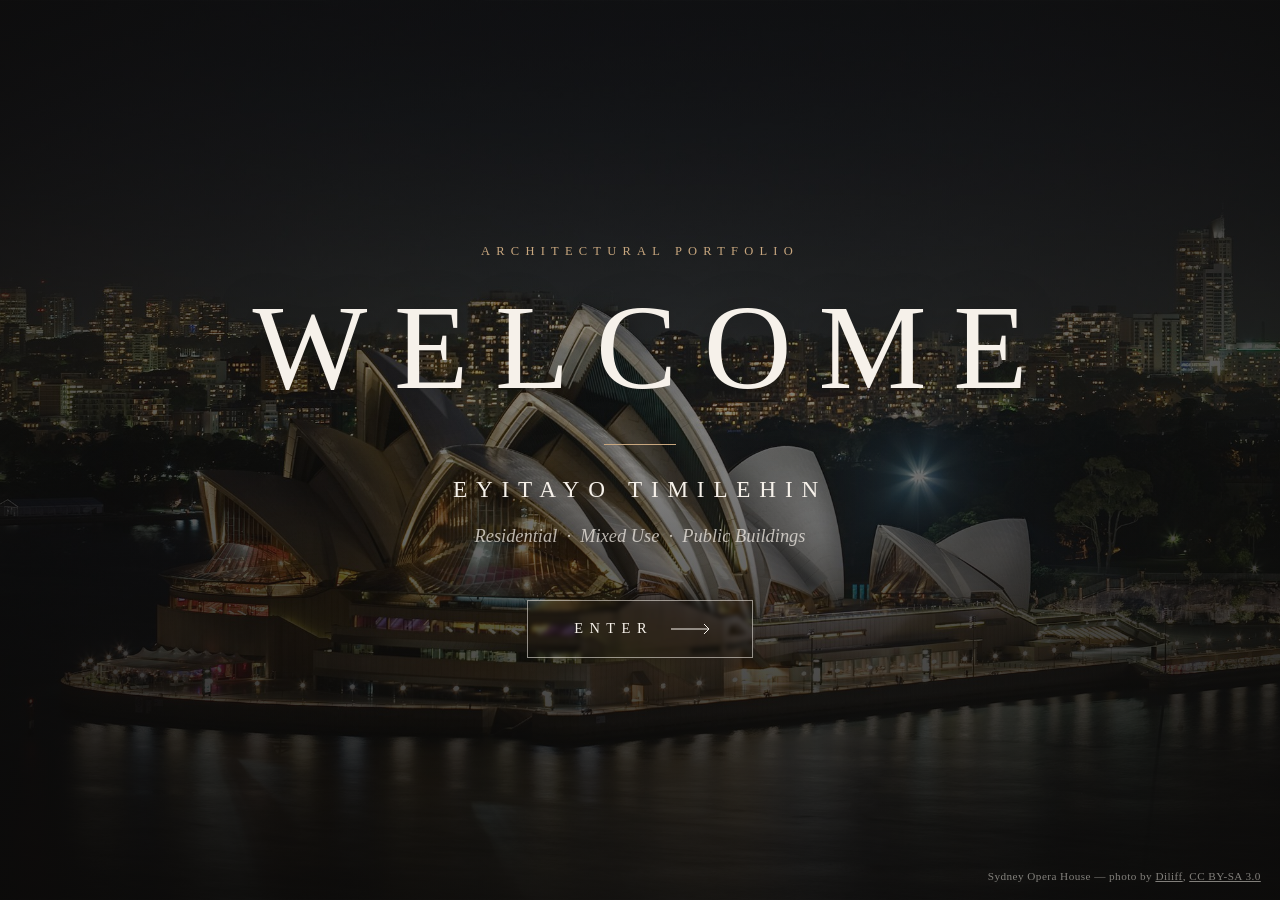
<file: index.html>
<!DOCTYPE html>
<html lang="en">
<head>
  <meta charset="utf-8">
  <meta name="viewport" content="width=device-width, initial-scale=1">
  <title>Welcome — Eyitayo Timilehin · Architectural Portfolio</title>
  <meta name="description" content="Eyitayo Timilehin, Architect: portfolio of residential, mixed-use and public building designs.">
  <meta name="theme-color" content="#1d1b19">
  <!-- Open Graph / social sharing -->
  <meta property="og:type" content="website">
  <meta property="og:title" content="Eyitayo Timilehin — Architectural Portfolio">
  <meta property="og:description" content="Selected residential, mixed-use and public building designs.">
  <meta property="og:image" content="https://eyitayo-portfolio.netlify.app/assets/img/hero-sydney-opera-house-1280.jpg">
  <meta property="og:url" content="https://eyitayo-portfolio.netlify.app/">
  <meta name="twitter:card" content="summary_large_image">
  <link rel="icon" href="assets/img/favicon.svg" type="image/svg+xml">
  <link rel="preload" as="image" href="assets/img/hero-sydney-opera-house.jpg" media="(min-width: 900px)">
  <link rel="preload" as="image" href="assets/img/hero-sydney-opera-house-1280.jpg" media="(max-width: 899px)">
  <link rel="stylesheet" href="assets/css/style.css">
</head>
<body class="landing">
  <div class="landing__bg" aria-hidden="true"></div>
  <div class="landing__veil" aria-hidden="true"></div>

  <main class="landing__content">
    <p class="eyebrow fade fade--1">Architectural Portfolio</p>
    <h1 class="landing__title fade fade--2">Welcome</h1>
    <span class="rule fade fade--3" aria-hidden="true"></span>
    <p class="landing__name fade fade--3"><span data-config="name">Eyitayo Timilehin</span></p>
    <p class="landing__sub fade fade--4">Residential &nbsp;·&nbsp; Mixed Use &nbsp;·&nbsp; Public Buildings</p>
    <a class="btn-enter fade fade--5" href="portfolio.html" id="enter">
      <span>Enter</span>
      <svg viewBox="0 0 40 12" width="40" height="12" aria-hidden="true"><path d="M0 6h38M33 1l5 5-5 5" fill="none" stroke="currentColor" stroke-width="1"/></svg>
    </a>
  </main>

  <p class="landing__credit">
    Sydney Opera House — photo by <a href="https://commons.wikimedia.org/wiki/File:Sydney_Opera_House_-_Dec_2008.jpg" target="_blank" rel="noopener">Diliff</a>,
    <a href="https://creativecommons.org/licenses/by-sa/3.0/" target="_blank" rel="noopener">CC BY-SA 3.0</a>
  </p>

  <script src="assets/js/content.js"></script>
  <script src="assets/js/landing.js"></script>
</body>
</html>
</file>
<file: assets/css/style.css>
/* =========================================================================
   Architectural Portfolio — styles
   Palette: warm off-white, charcoal, muted stone & bronze. Serif throughout.
   ========================================================================= */
:root {
  --paper: #f4efe7;
  --paper-2: #ebe4d8;
  --stone: #cfc4b3;
  --stone-dark: #8a7f70;
  --bronze: #9a7650;
  --bronze-light: #c8a77f;
  --ink: #1d1b19;
  --charcoal: #2b2825;
  --muted: #6d665d;
  --line: rgba(43, 40, 37, .14);
  --serif: "Times New Roman", Times, Tinos, "Liberation Serif", Georgia, serif;
  --ease: cubic-bezier(.22, .61, .36, 1);
  --topbar-h: 64px;
}
*, *::before, *::after { box-sizing: border-box; }
html { scroll-behavior: smooth; -webkit-text-size-adjust: 100%; }
html.no-scroll { overflow: hidden; }
body { margin: 0; font-family: var(--serif); color: var(--ink); background: var(--paper); line-height: 1.6; font-size: 18px; -webkit-font-smoothing: antialiased; }
img { display: block; max-width: 100%; }
a { color: inherit; }
button { font: inherit; color: inherit; cursor: pointer; }
:focus-visible { outline: 1px solid var(--bronze); outline-offset: 4px; }
[hidden] { display: none !important; }
.wrap { width: min(1240px, 100% - 3rem); margin-inline: auto; }
.eyebrow { font-size: .78rem; letter-spacing: .32em; text-transform: uppercase; color: var(--bronze); margin: 0 0 1rem; }
.eyebrow--light { color: var(--bronze-light); }
.skip { position: absolute; left: -999px; top: 0; background: var(--ink); color: var(--paper); padding: .6rem 1rem; z-index: 100; }
.skip:focus { left: 1rem; top: 1rem; }

/* ============================ LANDING ============================ */
.landing { min-height: 100vh; min-height: 100svh; overflow: hidden; background: #0e0d0c; color: #f6f1ea; display: grid; place-items: center; }
.landing__bg {
  position: fixed; inset: 0; z-index: 0;
  background: #0e0d0c url("../img/hero-sydney-opera-house.jpg") center 58% / cover no-repeat;
  transform: scale(1.08); animation: kenburns 22s var(--ease) forwards;
}
@media (max-width: 899px) { .landing__bg { background-image: url("../img/hero-sydney-opera-house-1280.jpg"); background-position: 42% 60%; } }
.landing__veil {
  position: fixed; inset: 0; z-index: 1;
  background:
    radial-gradient(ellipse at 50% 45%, rgba(12, 11, 10, .25) 0%, rgba(12, 11, 10, .62) 70%, rgba(12, 11, 10, .85) 100%),
    linear-gradient(180deg, rgba(12, 11, 10, .55) 0%, rgba(12, 11, 10, .2) 40%, rgba(12, 11, 10, .7) 100%);
}
.landing__content { position: relative; z-index: 2; text-align: center; padding: 2rem 1.5rem; display: flex; flex-direction: column; align-items: center; transition: opacity .6s var(--ease), transform .6s var(--ease); }
.landing .eyebrow { color: var(--bronze-light); letter-spacing: .5em; margin-bottom: 1.6rem; }
.landing__title { font-weight: 400; text-transform: uppercase; font-size: clamp(2.6rem, 9.5vw, 7.6rem); line-height: 1; margin: 0; letter-spacing: .22em; padding-left: .22em; text-shadow: 0 4px 40px rgba(0, 0, 0, .4); }
.rule { display: block; width: 72px; height: 1px; background: var(--bronze-light); margin: 2.2rem auto 1.6rem; }
.landing__name { margin: 0; font-size: clamp(1.05rem, 2.3vw, 1.45rem); letter-spacing: .38em; text-transform: uppercase; }
.landing__sub { margin: .9rem 0 3rem; font-style: italic; font-size: clamp(.95rem, 1.8vw, 1.15rem); color: rgba(246, 241, 234, .72); }
.btn-enter {
  display: inline-flex; align-items: center; gap: 1.1rem; padding: 1.05rem 2.6rem 1.05rem 2.9rem;
  border: 1px solid rgba(246, 241, 234, .55); color: #f6f1ea; text-decoration: none;
  font-size: .9rem; letter-spacing: .45em; text-transform: uppercase; position: relative; overflow: hidden;
  backdrop-filter: blur(2px); transition: color .5s var(--ease), border-color .5s var(--ease);
}
.btn-enter::before { content: ""; position: absolute; inset: 0; background: #f6f1ea; transform: scaleX(0); transform-origin: left; transition: transform .55s var(--ease); z-index: -1; }
.btn-enter:hover, .btn-enter:focus-visible { color: var(--ink); border-color: #f6f1ea; }
.btn-enter:hover::before, .btn-enter:focus-visible::before { transform: scaleX(1); }
.btn-enter svg { transition: transform .5s var(--ease); }
.btn-enter:hover svg { transform: translateX(6px); }
.landing__credit { position: fixed; z-index: 2; right: 1.2rem; bottom: .9rem; margin: 0; font-size: .7rem; letter-spacing: .04em; color: rgba(246, 241, 234, .5); }
.landing__credit a { color: inherit; }
.fade { opacity: 0; transform: translateY(14px); animation: fadeUp 1.4s var(--ease) forwards; }
.fade--1 { animation-delay: .35s; } .fade--2 { animation-delay: .6s; } .fade--3 { animation-delay: 1s; }
.fade--4 { animation-delay: 1.25s; } .fade--5 { animation-delay: 1.55s; }
.rule.fade { transform: scaleX(0); animation-name: draw; }
body.is-leaving .landing__content { opacity: 0; transform: translateY(-12px); }
body.is-leaving .landing__veil { background: rgba(244, 239, 231, 1); transition: background .65s var(--ease); }
@keyframes fadeUp { to { opacity: 1; transform: none; } }
@keyframes draw { to { opacity: 1; transform: scaleX(1); } }
@keyframes kenburns { to { transform: scale(1); } }

/* ============================ SITE ============================ */
.site { animation: pageIn .8s var(--ease); }
@keyframes pageIn { from { opacity: 0; } to { opacity: 1; } }
.topbar { position: sticky; top: 0; z-index: 30; height: var(--topbar-h); background: rgba(244, 239, 231, .9); backdrop-filter: saturate(1.2) blur(10px); -webkit-backdrop-filter: blur(10px); transition: box-shadow .3s; }
.topbar__inner { height: 100%; display: flex; align-items: center; justify-content: space-between; }
.brand { text-decoration: none; font-size: 1.05rem; letter-spacing: .3em; text-transform: uppercase; }
.topnav { display: flex; gap: 2.2rem; }
.topnav a { text-decoration: none; font-style: italic; font-size: 1.05rem; color: var(--muted); position: relative; transition: color .3s; }
.topnav a::after { content: ""; position: absolute; left: 0; right: 0; bottom: -3px; height: 1px; background: var(--bronze); transform: scaleX(0); transition: transform .4s var(--ease); }
.topnav a:hover { color: var(--ink); } .topnav a:hover::after { transform: scaleX(1); }

.intro { padding: clamp(4rem, 10vw, 8rem) 0 clamp(2.5rem, 6vw, 4.5rem); text-align: center; }
.intro__title { font-weight: 400; font-size: clamp(3rem, 8vw, 6.4rem); line-height: 1; margin: 0; letter-spacing: -.01em; }
.intro__role { margin: 1.4rem 0 0; font-size: .85rem; letter-spacing: .34em; text-transform: uppercase; color: var(--muted); }
.intro__loc::before { content: "·"; margin: 0 .9em; color: var(--bronze); }
.intro__tagline { max-width: 36rem; margin: 1.6rem auto 0; font-style: italic; font-size: clamp(1.1rem, 2vw, 1.35rem); color: var(--charcoal); }

.filters { position: sticky; top: var(--topbar-h); z-index: 20; background: rgba(244, 239, 231, .92); backdrop-filter: blur(10px); -webkit-backdrop-filter: blur(10px); border-top: 1px solid var(--line); border-bottom: 1px solid var(--line); scroll-margin-top: var(--topbar-h); }
.filters__inner { display: flex; justify-content: center; gap: clamp(1rem, 4vw, 3.4rem); overflow-x: auto; scrollbar-width: none; }
.filters__inner::-webkit-scrollbar { display: none; }
.filter { background: none; border: 0; padding: 1.15rem .1rem; font-size: .82rem; letter-spacing: .26em; text-transform: uppercase; color: var(--muted); white-space: nowrap; position: relative; transition: color .3s; }
.filter::after { content: ""; position: absolute; left: 0; right: 0; bottom: -1px; height: 1px; background: var(--ink); transform: scaleX(0); transition: transform .45s var(--ease); }
.filter:hover { color: var(--ink); }
.filter.is-active { color: var(--ink); } .filter.is-active::after { transform: scaleX(1); }
.count { font-size: .62rem; letter-spacing: 0; color: var(--bronze); margin-left: .2em; }

.grid { list-style: none; margin: 0; padding: 0; display: grid; grid-template-columns: repeat(3, 1fr); gap: clamp(1.5rem, 3vw, 3rem) clamp(1.25rem, 2.5vw, 2.4rem); transition: opacity .22s; }
.categories { padding: clamp(1rem, 3vw, 2rem) 0 clamp(4rem, 9vw, 7rem); transition: opacity .22s; }
.categories.is-switching { opacity: 0; }
.card { opacity: 0; transform: translateY(24px); transition: opacity .9s var(--ease), transform .9s var(--ease); transition-delay: calc(var(--i, 0) % 3 * 90ms); }
.card.is-in { opacity: 1; transform: none; }
.card__btn { display: block; width: 100%; padding: 0; border: 0; background: none; text-align: left; }
.card__media { display: block; position: relative; aspect-ratio: 4 / 5; overflow: hidden; background: var(--paper-2); }
.card__media img { width: 100%; height: 100%; object-fit: cover; transition: transform 1.1s var(--ease), filter .6s; }
.card__media::after { content: ""; position: absolute; inset: 0; background: rgba(29, 27, 25, 0); transition: background .5s var(--ease); }
.card__view { position: absolute; z-index: 2; left: 50%; top: 50%; transform: translate(-50%, -40%); opacity: 0; color: #f6f1ea; font-size: .75rem; letter-spacing: .36em; text-transform: uppercase; padding: .8rem 1.4rem; border: 1px solid rgba(246, 241, 234, .7); transition: all .5s var(--ease); white-space: nowrap; }
.card__btn:hover .card__media img, .card__btn:focus-visible .card__media img { transform: scale(1.045); }
.card__btn:hover .card__media::after, .card__btn:focus-visible .card__media::after { background: rgba(29, 27, 25, .32); }
.card__btn:hover .card__view, .card__btn:focus-visible .card__view { opacity: 1; transform: translate(-50%, -50%); }
.card__body { display: block; padding-top: 1.15rem; }
.card__cat { display: block; font-size: .72rem; letter-spacing: .28em; text-transform: uppercase; color: var(--bronze); }
.card__title { display: block; font-size: 1.55rem; line-height: 1.2; margin: .4rem 0 .35rem; font-style: italic; }
.card__line { display: block; color: var(--muted); font-size: 1rem; }

/* About */
.about { background: var(--paper-2); padding: clamp(4.5rem, 10vw, 8rem) 0; scroll-margin-top: var(--topbar-h); }
.about__inner { display: grid; grid-template-columns: 1fr 1.6fr; gap: clamp(2rem, 5vw, 4.5rem); align-items: start; }
.section-title { font-weight: 400; font-size: clamp(2.2rem, 4.4vw, 3.4rem); line-height: 1.08; margin: 0; }
.section-title em { color: var(--bronze); }
.section-title--light { color: #f6f1ea; } .section-title--light em { color: var(--bronze-light); }
.about__bio p { margin: 0 0 1.2rem; color: var(--charcoal); }
.about__bio .lead { font-size: clamp(1.35rem, 2.4vw, 1.85rem); line-height: 1.5; color: var(--ink); font-style: italic; max-width: 34em; }
.about__bio .lead::before { content: ""; display: block; width: 48px; height: 1px; background: var(--bronze); margin-bottom: 1.6rem; }

/* Contact */
.contact { background: var(--charcoal); color: #f6f1ea; padding: clamp(4.5rem, 10vw, 8rem) 0 0; scroll-margin-top: var(--topbar-h); }
.contact__grid { display: grid; grid-template-columns: repeat(auto-fit, minmax(200px, 1fr)); gap: 0; margin-top: clamp(2.5rem, 5vw, 4rem); border-top: 1px solid rgba(246, 241, 234, .16); }
.contact__block { padding: 1.8rem 1.6rem 1.8rem 0; border-bottom: 1px solid rgba(246, 241, 234, .16); }
.contact__block h3 { margin: 0 0 .7rem; font-weight: 400; font-size: .72rem; letter-spacing: .3em; text-transform: uppercase; color: var(--bronze-light); }
.contact__block p { margin: 0; font-size: 1.2rem; word-break: break-word; }
.contact__block ul { list-style: none; margin: 0; padding: 0; font-size: 1.1rem; }
.contact__block a { text-decoration: none; background: linear-gradient(currentColor, currentColor) 0 100% / 0 1px no-repeat; transition: background-size .45s var(--ease); }
.contact__block a:hover { background-size: 100% 1px; }
.muted { color: rgba(246, 241, 234, .55); font-style: italic; font-size: 1rem !important; margin-top: .2rem !important; }
.footer { display: flex; justify-content: space-between; flex-wrap: wrap; gap: .6rem 2rem; padding: 3.5rem 0 2.4rem; font-size: .85rem; color: rgba(246, 241, 234, .5); }
.footer p { margin: 0; } .footer a { text-decoration: none; } .footer a:hover { color: #f6f1ea; }

/* ============================ LIGHTBOX ============================ */
.lightbox { position: fixed; inset: 0; z-index: 60; display: grid; grid-template: minmax(0, 1fr) / minmax(0, 1fr); place-items: center; padding: clamp(0rem, 3vw, 2.5rem); }
.lightbox__backdrop { position: absolute; inset: 0; background: rgba(20, 18, 16, .86); backdrop-filter: blur(6px); opacity: 0; transition: opacity .35s var(--ease); }
.lightbox__panel { position: relative; width: min(1380px, 100%); height: min(860px, 100%); background: var(--paper); display: grid; grid-template-columns: minmax(0, 1.75fr) minmax(300px, 1fr); opacity: 0; transform: translateY(18px) scale(.985); transition: opacity .4s var(--ease), transform .45s var(--ease); box-shadow: 0 40px 120px rgba(0, 0, 0, .45); }
.lightbox.is-open .lightbox__backdrop { opacity: 1; }
.lightbox.is-open .lightbox__panel { opacity: 1; transform: none; }
.lb-close { position: absolute; z-index: 5; top: .9rem; right: .9rem; width: 44px; height: 44px; display: grid; place-items: center; background: var(--paper); border: 1px solid var(--line); border-radius: 50%; transition: transform .4s var(--ease), background .3s; }
.lb-close:hover { transform: rotate(90deg); background: #fff; }
.lb-media { display: flex; flex-direction: column; min-height: 0; background: #1f1d1b; }
.lb-stage { position: relative; flex: 1; margin: 0; min-height: 0; display: grid; place-items: center; overflow: hidden; }
.lb-stage img { position: absolute; inset: 0; width: 100%; height: 100%; object-fit: contain; padding: clamp(.5rem, 2vw, 1.5rem); transition: opacity .35s var(--ease); }
.lb-stage img.is-fading { opacity: 0; }
.lb-nav { position: absolute; top: 50%; transform: translateY(-50%); width: 50px; height: 50px; border-radius: 50%; border: 1px solid rgba(246, 241, 234, .4); background: rgba(20, 18, 16, .35); color: #f6f1ea; font-size: 1.2rem; transition: background .3s, border-color .3s; }
.lb-nav:hover { background: rgba(246, 241, 234, .9); color: var(--ink); }
.lb-prev { left: 1.1rem; } .lb-next { right: 1.1rem; }
.lb-caption { position: absolute; left: 0; right: 0; bottom: 0; display: flex; justify-content: space-between; align-items: end; gap: 1rem; padding: 2.4rem 1.3rem 1rem; background: linear-gradient(transparent, rgba(20, 18, 16, .7)); color: #f6f1ea; pointer-events: none; }
#lb-caption { font-style: italic; font-size: 1.1rem; }
.lb-counter { font-size: .78rem; letter-spacing: .2em; color: rgba(246, 241, 234, .75); }
.lb-tools { position: absolute; top: 1rem; left: 1rem; display: flex; gap: .5rem; z-index: 3; }
.lb-tools button, .lb-tools a { background: rgba(20, 18, 16, .5); border: 1px solid rgba(246, 241, 234, .35); color: #f6f1ea; font-size: .68rem; letter-spacing: .22em; text-transform: uppercase; padding: .5rem .8rem; text-decoration: none; transition: background .3s, color .3s; }
.lb-tools button:hover, .lb-tools a:hover { background: #f6f1ea; color: var(--ink); }
.lb-stage img { cursor: zoom-in; }
.lb-stage.is-zoomed { display: block; overflow: auto; cursor: grab; }
.lb-stage.is-zoomed img { position: static; width: auto; height: auto; max-width: none; padding: 0; cursor: zoom-out; }
.lb-stage.is-zoomed .lb-nav, .lb-stage.is-zoomed .lb-caption { display: none; }
.lb-stage.is-zoomed .lb-tools { position: sticky; top: 1rem; left: 1rem; width: max-content; margin: 1rem 0 -3.2rem 1rem; }
.lb-list-label { margin: 1.6rem 0 .6rem; font-size: .66rem; letter-spacing: .26em; text-transform: uppercase; color: var(--stone-dark); }
.lb-list { list-style: none; margin: 0 0 1.6rem; padding: 0; border-top: 1px solid var(--line); }
.lb-list li { border-bottom: 1px solid var(--line); }
.lb-list button { display: flex; gap: 1rem; align-items: baseline; width: 100%; background: none; border: 0; padding: .85rem 0; text-align: left; font-size: 1.05rem; color: var(--muted); transition: color .3s, padding .4s var(--ease); }
.lb-list button:hover { color: var(--ink); padding-left: .4rem; }
.lb-list li.is-active button { color: var(--ink); font-style: italic; }
.lb-list__n { font-size: .7rem; letter-spacing: .2em; color: var(--bronze); font-style: normal; }
.lb-thumbs { display: flex; gap: .6rem; padding: .8rem 1rem; overflow-x: auto; background: #181715; }
.lb-thumb { flex: 0 0 auto; width: 92px; aspect-ratio: 4 / 3; padding: 0; border: 1px solid transparent; background: none; opacity: .5; transition: opacity .3s, border-color .3s; }
.lb-thumb img { width: 100%; height: 100%; object-fit: cover; }
.lb-thumb:hover { opacity: .85; } .lb-thumb.is-active { opacity: 1; border-color: var(--bronze-light); }
.lb-info { overflow-y: auto; padding: clamp(2rem, 4vw, 3.4rem) clamp(1.6rem, 3vw, 2.8rem); display: flex; flex-direction: column; }
.lb-info h2 { font-weight: 400; font-style: italic; font-size: clamp(1.9rem, 3vw, 2.6rem); line-height: 1.1; margin: 0 2.5rem 0 0; }
.lb-badge { align-self: flex-start; margin: 1rem 0 0; font-size: .65rem; letter-spacing: .24em; text-transform: uppercase; color: var(--bronze); border: 1px solid var(--bronze-light); padding: .3rem .6rem; }
.lb-meta { display: grid; grid-template-columns: 1fr 1fr; gap: 0 1.4rem; margin: 1.8rem 0 1.4rem; border-top: 1px solid var(--line); }
.lb-meta div { padding: .8rem 0; border-bottom: 1px solid var(--line); }
.lb-meta dt { font-size: .66rem; letter-spacing: .26em; text-transform: uppercase; color: var(--stone-dark); }
.lb-meta dd { margin: .2rem 0 0; font-size: 1rem; }
.lb-desc p { margin: 0 0 1rem; color: var(--charcoal); }
.lb-projnav { margin-top: auto; padding-top: 1.6rem; display: flex; justify-content: space-between; gap: 1rem; border-top: 1px solid var(--line); }
.lb-projnav button { background: none; border: 0; padding: .3rem 0; font-style: italic; font-size: 1rem; color: var(--muted); transition: color .3s; }
.lb-projnav button:hover { color: var(--bronze); }

/* ============================ RESPONSIVE ============================ */
@media (max-width: 1024px) {
  .grid { grid-template-columns: repeat(2, 1fr); }
  .about__inner { grid-template-columns: 1fr; }
  .lightbox__panel { display: block; height: 100%; overflow-y: auto; -webkit-overflow-scrolling: touch; }
  .lb-media { height: auto; min-height: auto; }
  .lb-stage { aspect-ratio: 1 / 1; flex: none; }
  .lb-info { overflow: visible; }
}
@media (max-width: 680px) {
  body { font-size: 17px; }
  :root { --topbar-h: 56px; }
  .wrap { width: calc(100% - 2.5rem); }
  .brand { font-size: .85rem; letter-spacing: .22em; }
  .topnav { gap: 1.2rem; } .topnav a { font-size: .98rem; }
  .filters__inner { flex-wrap: wrap; justify-content: center; gap: 0 1.5rem; padding: .35rem 0; }
  .filter { font-size: .7rem; letter-spacing: .2em; padding: .6rem .1rem; }
  .grid { grid-template-columns: 1fr; gap: 2.6rem; }
  .card { transition-delay: 0s; }
  .about__inner { grid-template-columns: 1fr; }
  .lightbox { padding: 0; }
  .lb-nav { width: 40px; height: 40px; }
  .lb-meta { grid-template-columns: 1fr 1fr; }
  .landing__credit { left: 0; right: 0; text-align: center; padding: 0 1rem; }
  .btn-enter { padding: 1rem 2.1rem 1rem 2.4rem; }
}
@media (prefers-reduced-motion: reduce) {
  *, *::before, *::after { animation-duration: .01ms !important; animation-delay: 0s !important; transition-duration: .01ms !important; }
  .fade, .card { opacity: 1; transform: none; }
  html { scroll-behavior: auto; }
}

/* ============ Categories, folders, empty state ============ */
.cat { padding-top: clamp(2.5rem, 6vw, 4.5rem); }
.cat + .cat { margin-top: clamp(1rem, 3vw, 2rem); }
.cat__head { display: flex; align-items: baseline; gap: 1.2rem; padding-bottom: 1.1rem; margin-bottom: clamp(1.6rem, 3.5vw, 2.6rem); border-bottom: 1px solid var(--line); opacity: 0; transform: translateY(14px); transition: opacity .9s var(--ease), transform .9s var(--ease); }
.cat__head.is-in, .soon.is-in { opacity: 1; transform: none; }
.cat__num { font-size: .9rem; letter-spacing: .2em; color: var(--bronze); min-width: 2.2em; }
.cat__title { margin: 0; font-weight: 400; font-size: clamp(1.8rem, 3.6vw, 2.7rem); line-height: 1.1; }
.cat__count { margin-left: auto; font-size: .72rem; letter-spacing: .26em; text-transform: uppercase; color: var(--stone-dark); white-space: nowrap; }
.card__count { position: absolute; z-index: 2; left: .9rem; bottom: .9rem; background: rgba(244, 239, 231, .92); color: var(--charcoal); font-size: .62rem; letter-spacing: .24em; text-transform: uppercase; padding: .34rem .62rem; }
.card__empty { position: absolute; inset: 0; display: grid; place-items: center; color: var(--stone-dark); font-style: italic; }
.card__title { letter-spacing: .02em; }
.soon { position: relative; text-align: center; padding: clamp(2.6rem, 6vw, 4rem) 1.5rem; border: 1px solid var(--line); background:
  linear-gradient(var(--line) 1px, transparent 1px) 0 0 / 32px 32px,
  linear-gradient(90deg, var(--line) 1px, transparent 1px) 0 0 / 32px 32px, rgba(235, 228, 216, .45);
  background-blend-mode: normal; opacity: 0; transform: translateY(14px); transition: opacity .9s var(--ease), transform .9s var(--ease); }
.soon::after { content: ""; position: absolute; inset: 0; background: radial-gradient(ellipse at center, rgba(244, 239, 231, .92) 30%, rgba(244, 239, 231, .55) 100%); }
.soon > * { position: relative; z-index: 1; }
.soon__mark { display: block; width: 46px; height: 46px; margin: 0 auto 1.2rem; border: 1px solid var(--bronze-light); transform: rotate(45deg); }
.soon__title { margin: 0; font-style: italic; font-size: clamp(1.5rem, 3vw, 2rem); }
.soon__text { margin: .5rem auto 0; max-width: 28rem; color: var(--muted); font-size: 1rem; }
.categories.is-single .cat { padding-top: clamp(2rem, 5vw, 3.5rem); }
@media (max-width: 680px) {
  .cat__head { flex-wrap: wrap; gap: .4rem 1rem; }
  .landing__title { letter-spacing: .16em; padding-left: .16em; }
  .lb-tools a { display: none; }
}
/* Touch screens: no sticky hover overlay after a tap */
@media (hover: none) {
  .card__btn:hover .card__view { opacity: 0; }
  .card__btn:hover .card__media::after { background: transparent; }
  .card__btn:hover .card__media img { transform: none; }
}
@media (max-width: 440px) {
  .brand { font-size: .76rem; letter-spacing: .16em; }
  .topnav { gap: .9rem; }
  .topnav a { font-size: .92rem; }
  .topnav a[href="#work"] { display: none; }
}
</file>
